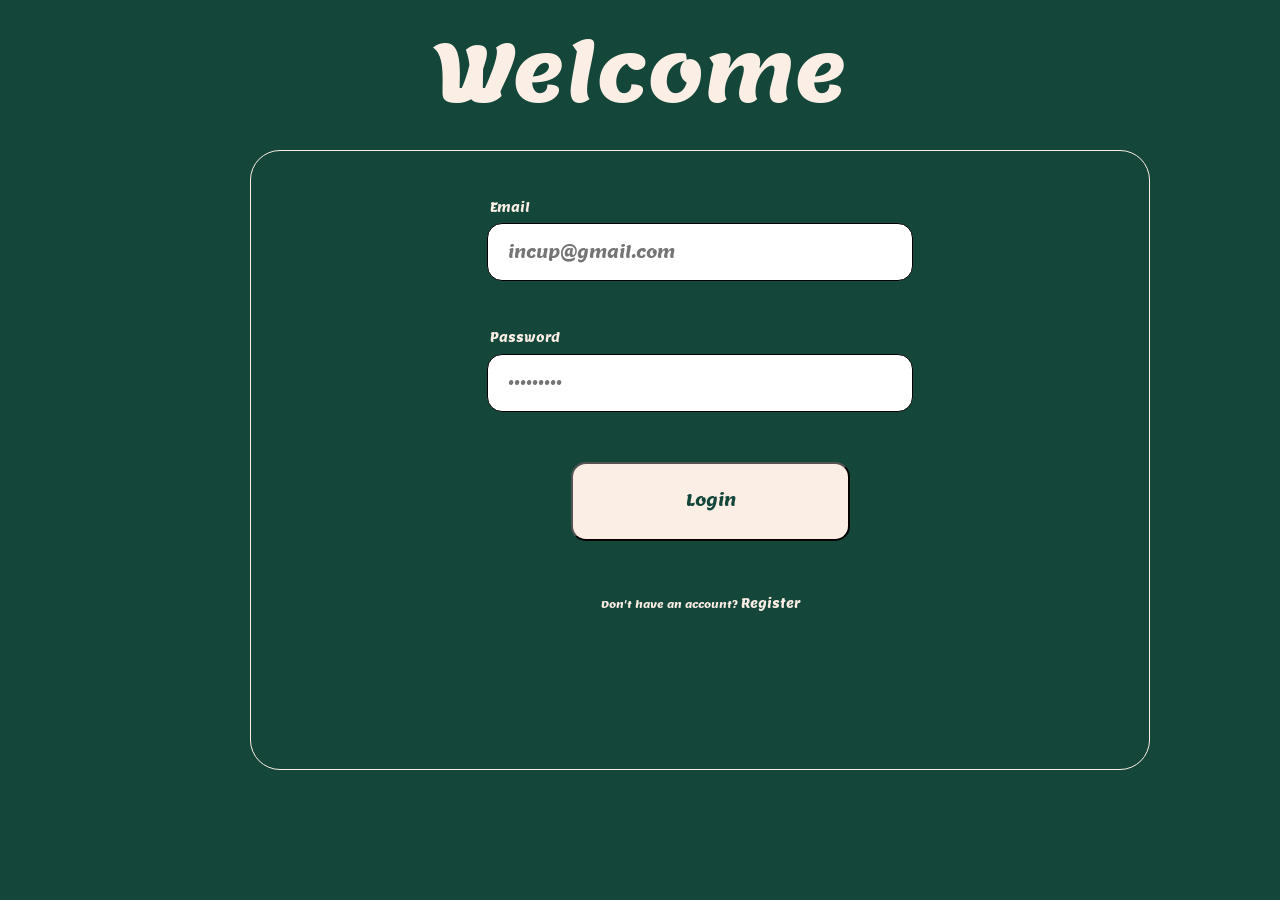
<file: view/index.html>
<!DOCTYPE html>
<html lang="en">
<head>
    <meta charset="UTF-8">
    <meta name="viewport" content="width=device-width, initial-scale=1.0">
    <title>Login</title>
    <link rel="preconnect" href="https://fonts.googleapis.com">
    <link rel="preconnect" href="https://fonts.gstatic.com" crossorigin>
    <link href="https://fonts.googleapis.com/css2?family=Lemon&display=swap" rel="stylesheet">
         <link href="https://cdn.jsdelivr.net/npm/bootstrap@5.3.0/dist/css/bootstrap.min.css" rel="stylesheet">
        <link rel="stylesheet" href="..\style\login.css">
</head>
<body>
         
      <!-- Login Section -->
      <section id="login" class="login-section-padding">
        <div class="container">
          <div class="mx-auto" style="height: 20px;">
          </div>
          <h1 class="h1-design">Welcome</h1>
        </div>
        <div class="box-border">
          <div class="mx-auto" style="height: 50px;">
          </div>
          <form action="main.html">
            <div class="row">
              <div class="col">
                <fieldset>
                  <h3 class="emailfield-design">Email</h3>
                  <input type="email" class="email" name="email" placeholder="incup@gmail.com">
                </fieldset>
                <div class="mx-auto" style="height: 50px;">
                </div>
                <fieldset>
                  <h3 class="passwordfield-design">Password</h3>
                  <input type="password" class="email" name="password" placeholder="•••••••••">
                </fieldset>
              </div>
            </div>
            <div class="mx-auto" style="height: 50px;">
            </div>
            <button class="loginfield-design">Login</button>
          </form> 
          <div class="mx-auto" style="height: 50px;">
          </div>
          <div style="text-align: center;">
            <span class="account-design">Don't have an account? <span class="register-design">
              <a href="register.html">Register</a>
            </span>
          </span>
        </div>
      </div>
    </section>
  </body>
</html>
</file>
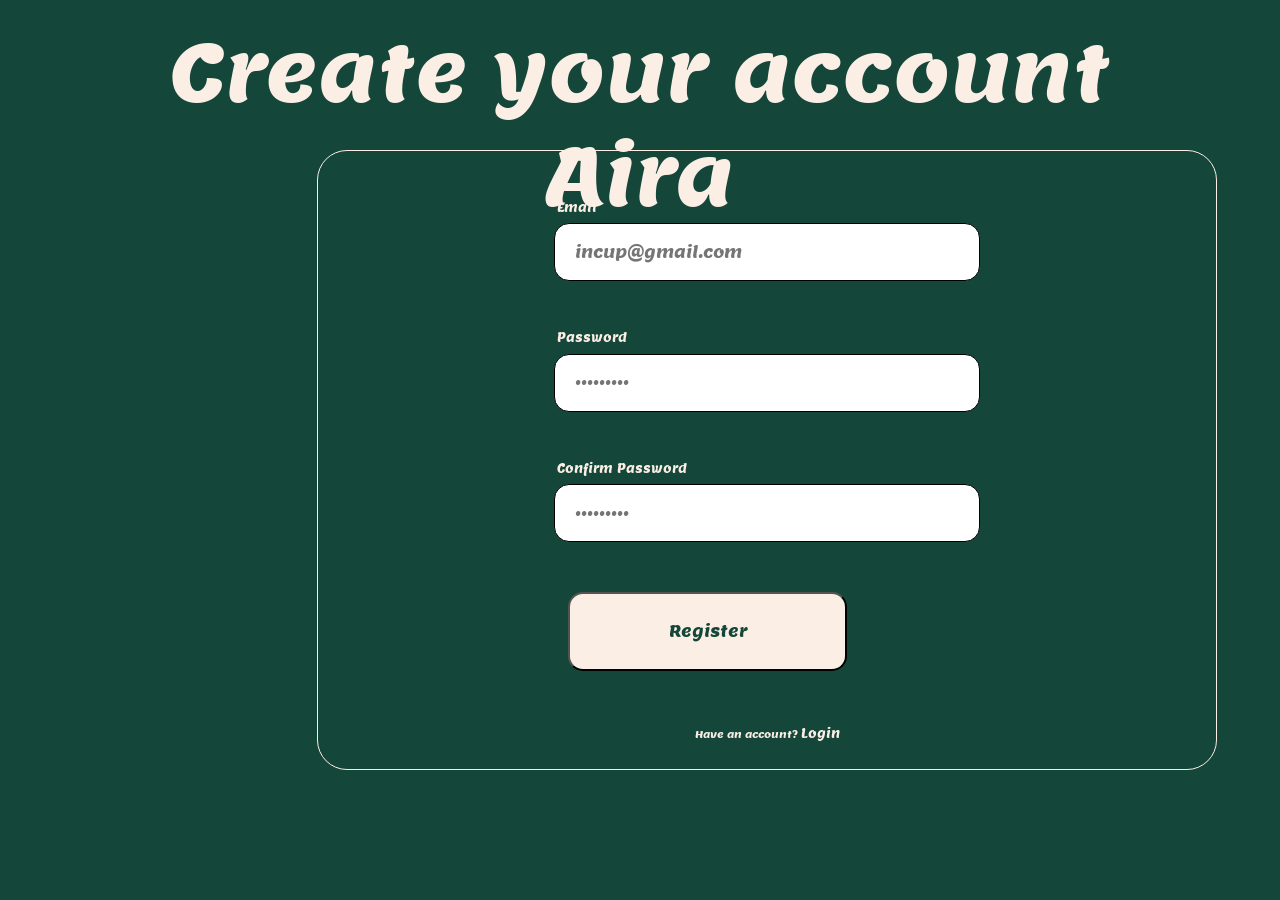
<file: register.html>
<!DOCTYPE html>
<html lang="en">
<head>
    <meta charset="UTF-8">
    <meta name="viewport" content="width=device-width, initial-scale=1.0">
    <title>Register</title>
    <link rel="preconnect" href="https://fonts.googleapis.com">
    <link rel="preconnect" href="https://fonts.gstatic.com" crossorigin>
    <link href="https://fonts.googleapis.com/css2?family=Lemon&display=swap" rel="stylesheet">
         <link href="https://cdn.jsdelivr.net/npm/bootstrap@5.3.0/dist/css/bootstrap.min.css" rel="stylesheet">
        <link rel="stylesheet" href="..\style\register.css">
</head>
<body>
         
      <!-- Register Section -->
      <section id="register" class="register-section-padding">
        <div class="container">
            <div class="mx-auto" style="height: 20px;">
            </div>
            <h1 class="h1-design">Create your account Aira</h1>
        </div>
        <div class="box-border">
            <div class="mx-auto" style="height: 50px;">
            </div>
            <form>
                <div class="row">
                    <div class="col">
                        <fieldset>
                            <h3 class="emailfield-design">Email</h3>
                            <input type="email" class="email" name="email" placeholder="incup@gmail.com">
                        </fieldset>
                        <div class="mx-auto" style="height: 50px;">
                        </div>
                        <fieldset>
                            <h3 class="passwordfield-design">Password</h3>
                            <input type="password" class="email" name="password" placeholder="•••••••••">
                        </fieldset>
                        <div class="mx-auto" style="height: 50px;">
                        </div>
                        <fieldset>
                            <h3 class="cpasswordfield-design">Confirm Password</h3>
                            <input type="password" class="email" name="cpassword" placeholder="•••••••••">
                        </fieldset>
                    </div>
                </div>
                <div class="mx-auto" style="height: 50px;">
                </div>
                <button class="loginfield-design">Register</button>
            </form> 
            <div class="mx-auto" style="height: 50px;">
            </div>
            <div style="text-align: center;">
                <span class="account-design">Have an account? <span class="register-design">
                    <a href="login.html">Login</a>
                </span>
            </span>
        </div>
    </div>
</section>
</body>
</html>
</file>
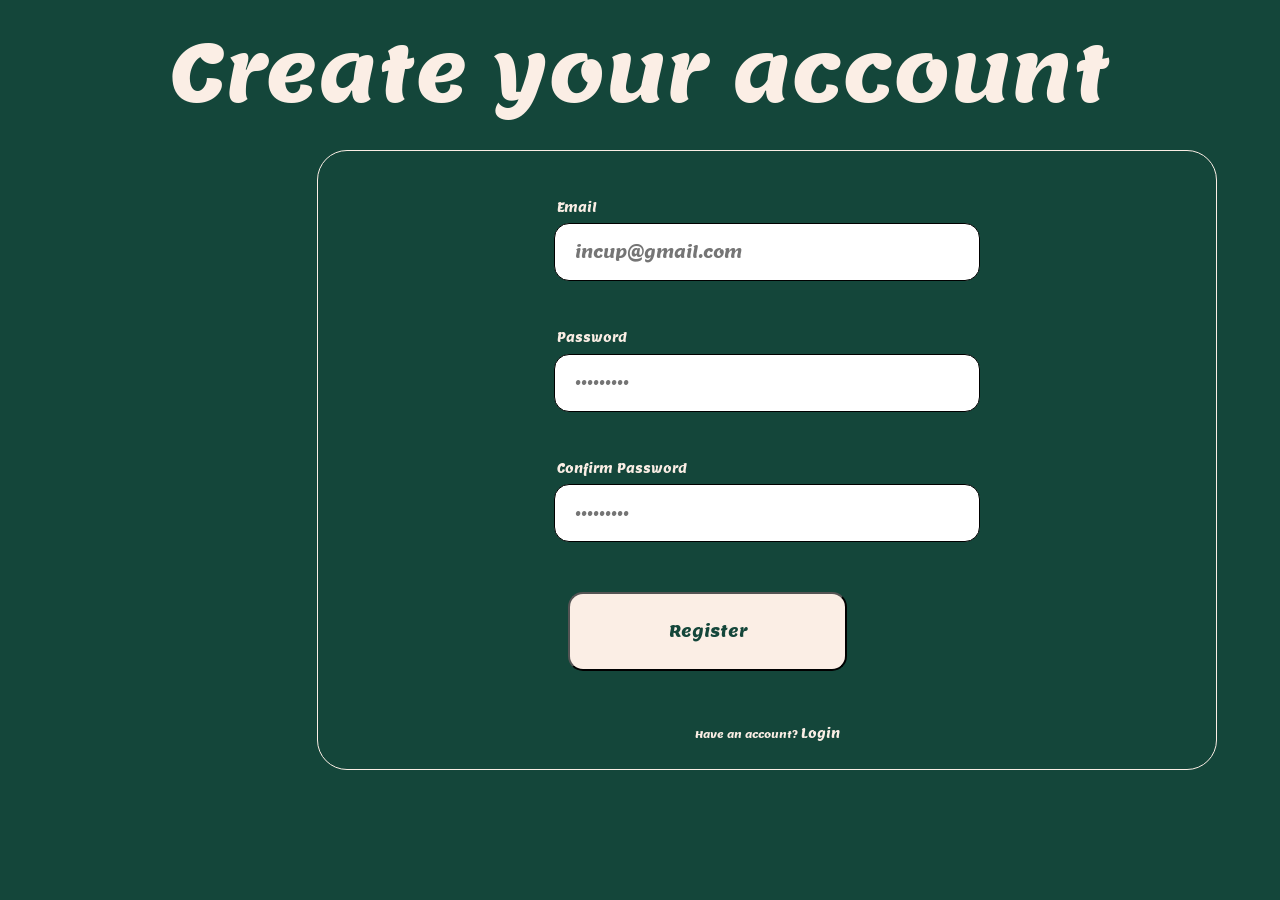
<file: view/register.html>
<!DOCTYPE html>
<html lang="en">
<head>
    <meta charset="UTF-8">
    <meta name="viewport" content="width=device-width, initial-scale=1.0">
    <title>Register</title>
    <link rel="preconnect" href="https://fonts.googleapis.com">
    <link rel="preconnect" href="https://fonts.gstatic.com" crossorigin>
    <link href="https://fonts.googleapis.com/css2?family=Lemon&display=swap" rel="stylesheet">
         <link href="https://cdn.jsdelivr.net/npm/bootstrap@5.3.0/dist/css/bootstrap.min.css" rel="stylesheet">
        <link rel="stylesheet" href="..\style\register.css">
</head>
<body>
         
      <!-- Register Section -->
      
      <section id="register" class="register-section-padding">
        <div class="container">
            <div class="mx-auto" style="height: 20px;">
            </div>
            <h1 class="h1-design">Create your account</h1>
        </div>
        <div class="box-border">
            <div class="mx-auto" style="height: 50px;">
            </div>
            <form action="main.html">
                <div class="row">
                    <div class="col">
                        <fieldset>
                            <h3 class="emailfield-design">Email</h3>
                            <input type="email" class="email" name="email" placeholder="incup@gmail.com">
                        </fieldset>
                        <div class="mx-auto" style="height: 50px;">
                        </div>
                        <fieldset>
                            <h3 class="passwordfield-design">Password</h3>
                            <input type="password" class="email" name="password" placeholder="•••••••••">
                        </fieldset>
                        <div class="mx-auto" style="height: 50px;">
                        </div>
                        <fieldset>
                            <h3 class="cpasswordfield-design">Confirm Password</h3>
                            <input type="password" class="email" name="cpassword" placeholder="•••••••••">
                        </fieldset>
                    </div>
                </div>
                <div class="mx-auto" style="height: 50px;">
                </div>
                <button class="loginfield-design">Register</button>
            </form> 
            <div class="mx-auto" style="height: 50px;">
            </div>
            <div style="text-align: center;">
                <span class="account-design">Have an account? <span class="register-design">
                    <a href="login.html">Login</a>
                </span>
            </span>
        </div>
    </div>
</section>
</body>
</html>
</file>
